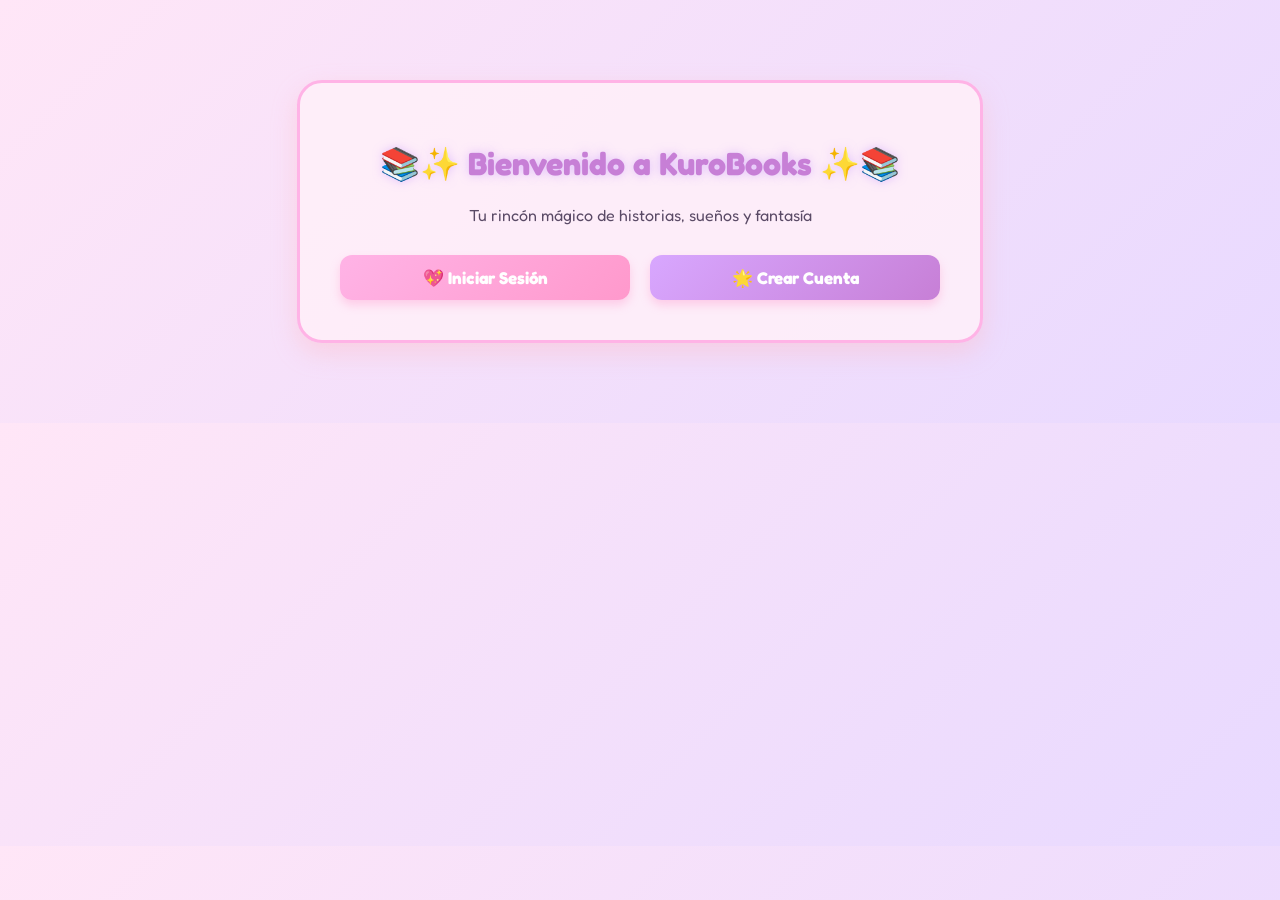
<file: index.html>
<!DOCTYPE html>
<html lang="es">
<head>
    <meta charset="UTF-8">
    <title>KuroBooks ✨</title>
    <link rel="stylesheet" href="estilos.css">
</head>
<body>

<div class="welcome-contenedor">
    <h1 class="titulo-kawaii">📚✨ Bienvenido a KuroBooks ✨📚</h1>
    <p class="subtitulo">Tu rincón mágico de historias, sueños y fantasía</p>

    <div class="botones-welcome">
        <a href="login.html" class="btn">💖 Iniciar Sesión</a>
        <a href="registro.html" class="btn btn-secundario">🌟 Crear Cuenta</a>
    </div>
</div>

</body>
</html>
</file>
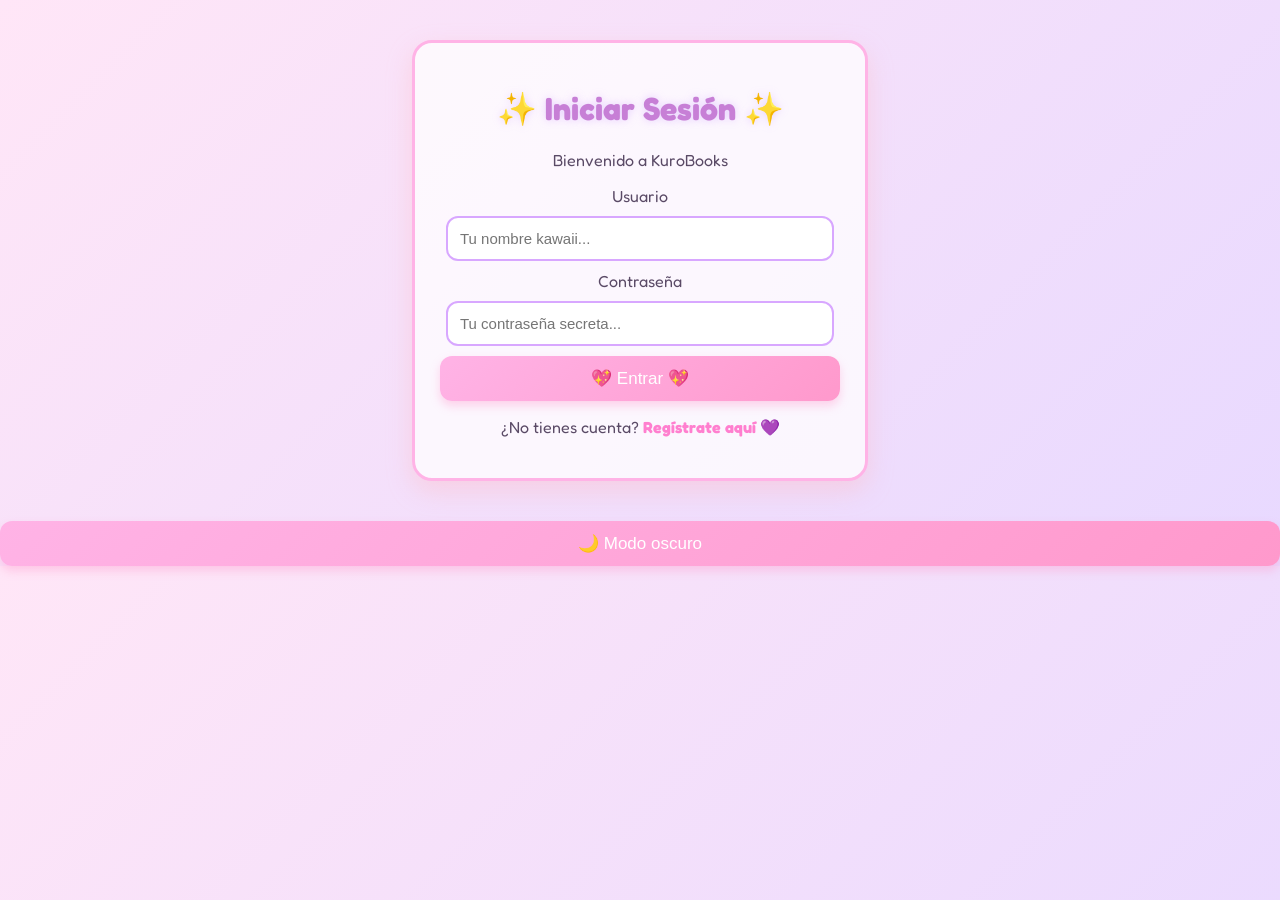
<file: corazones-y-estrellas.html>
<!DOCTYPE html>
<html lang="es">
<head>
    <meta charset="UTF-8">
    <title>Corazones y Estrellas ✨</title>
    <link rel="stylesheet" href="estilos.css">
</head>
<body>

<script>
    if (localStorage.getItem("logeado") !== "true") {
        window.location.href = "login.html";
    }
</script>

<div class="barra-estado">
    <span class="estado-texto">💖 Corazones y Estrellas ✨</span>

    <div class="estado-botones">
        <button onclick="toggleDarkMode()">🌙 Modo oscuro</button>
        <button onclick="logout()">🚪 Cerrar sesión</button>
    </div>
</div>

<header>
    <h1>💖 Corazones y Estrellas ✨</h1>
    <p>Un libro lleno de magia, ternura y luz pastel.</p>
</header>

<section class="contenido">
    <h2>Capítulo 1 — Brillo en el Cielo</h2>
    <p>Aquí puedes escribir tu historia kawaii.</p>
</section>

<footer style="text-align:center; margin-top:40px;">
    <a href="index.html">⬅️ Volver a KuroBooks</a>
</footer>

<script>
function logout() {
    localStorage.setItem("logeado", "false");
    window.location.href = "login.html";
}
function toggleDarkMode() {
    document.body.classList.toggle("dark-mode");
}
</script>
<button onclick="toggleDarkMode()">🌙 Modo oscuro</button>
<script>
function toggleDarkMode() {
    const body = document.body;
    body.classList.toggle("dark-mode");

    // Guardar estado
    if (body.classList.contains("dark-mode")) {
        localStorage.setItem("modoOscuro", "true");
    } else {
        localStorage.setItem("modoOscuro", "false");
    }
}

// Activar automáticamente si estaba guardado
window.onload = function() {
    if (localStorage.getItem("modoOscuro") === "true") {
        document.body.classList.add("dark-mode");
    }
};
</script>
<script>
function toggleDarkMode() {
    const body = document.body;
    body.classList.toggle("dark-mode");

    // Guardar estado
    if (body.classList.contains("dark-mode")) {
        localStorage.setItem("modoOscuro", "true");
    } else {
        localStorage.setItem("modoOscuro", "false");
    }
}

// Activar automáticamente si estaba guardado
window.onload = function() {
    if (localStorage.getItem("modoOscuro") === "true") {
        document.body.classList.add("dark-mode");
    }
};
</script>


</body>
</html>
</file>
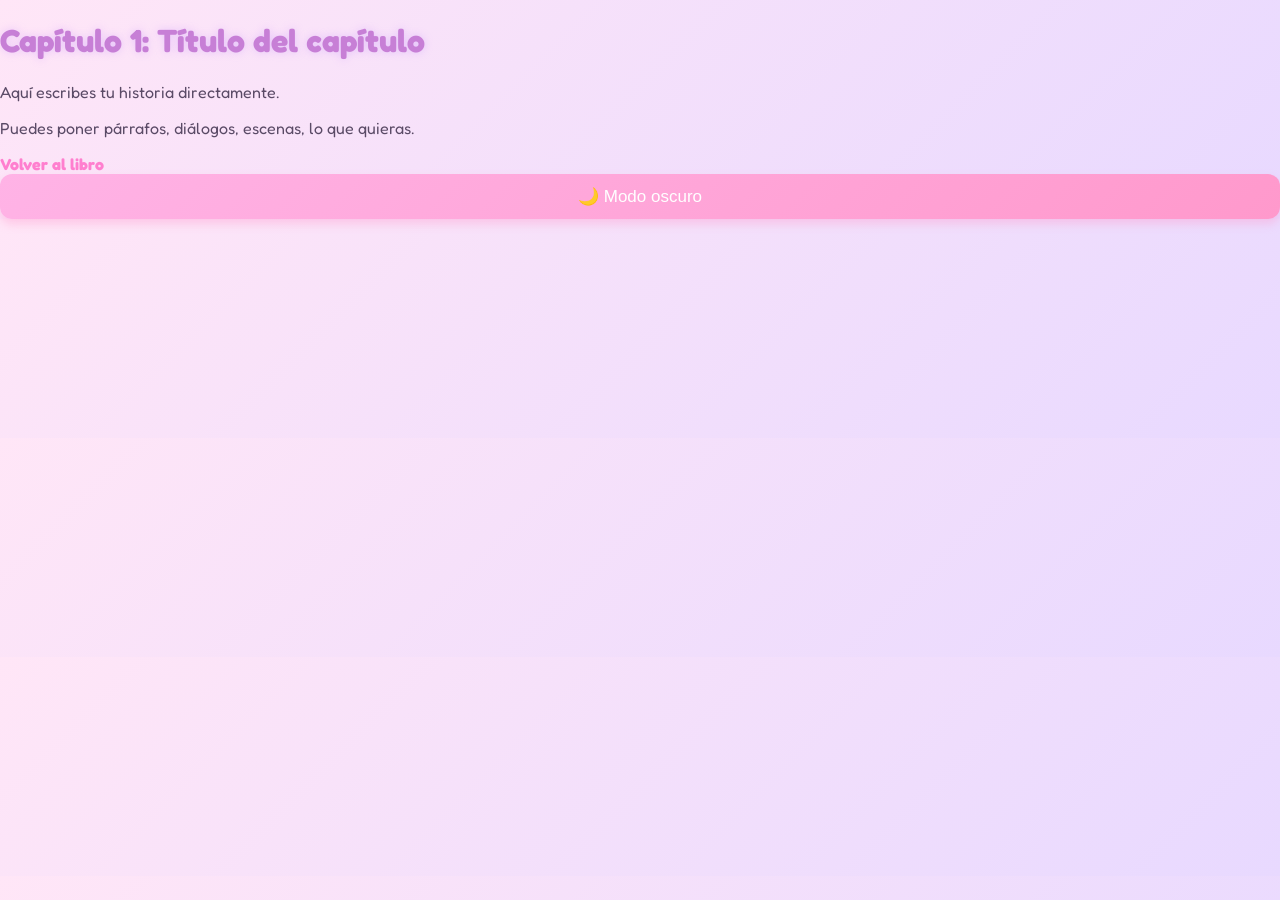
<file: libro1-capitulo1.html>
<!DOCTYPE html>
<html lang="es">
<head>
    <meta charset="UTF-8">
    <title>Capítulo 1</title>
    <link rel="stylesheet" href="estilos.css">
</head>
<body>
    <header>
        <h1>Capítulo 1: Título del capítulo</h1>
    </header>

    <article class="contenido">
        <p>Aquí escribes tu historia directamente.</p>
        <p>Puedes poner párrafos, diálogos, escenas, lo que quieras.</p>
    </article>

    <footer>
        <a href="libro1.html">Volver al libro</a>
    </footer>
    <script>
function toggleDarkMode() {
    const body = document.body;
    body.classList.toggle("dark-mode");

    // Guardar estado
    if (body.classList.contains("dark-mode")) {
        localStorage.setItem("modoOscuro", "true");
    } else {
        localStorage.setItem("modoOscuro", "false");
    }
}

// Activar automáticamente si estaba guardado
window.onload = function() {
    if (localStorage.getItem("modoOscuro") === "true") {
        document.body.classList.add("dark-mode");
    }
};
</script>

</body>
</html>
<button onclick="toggleDarkMode()">🌙 Modo oscuro</button>
</file>
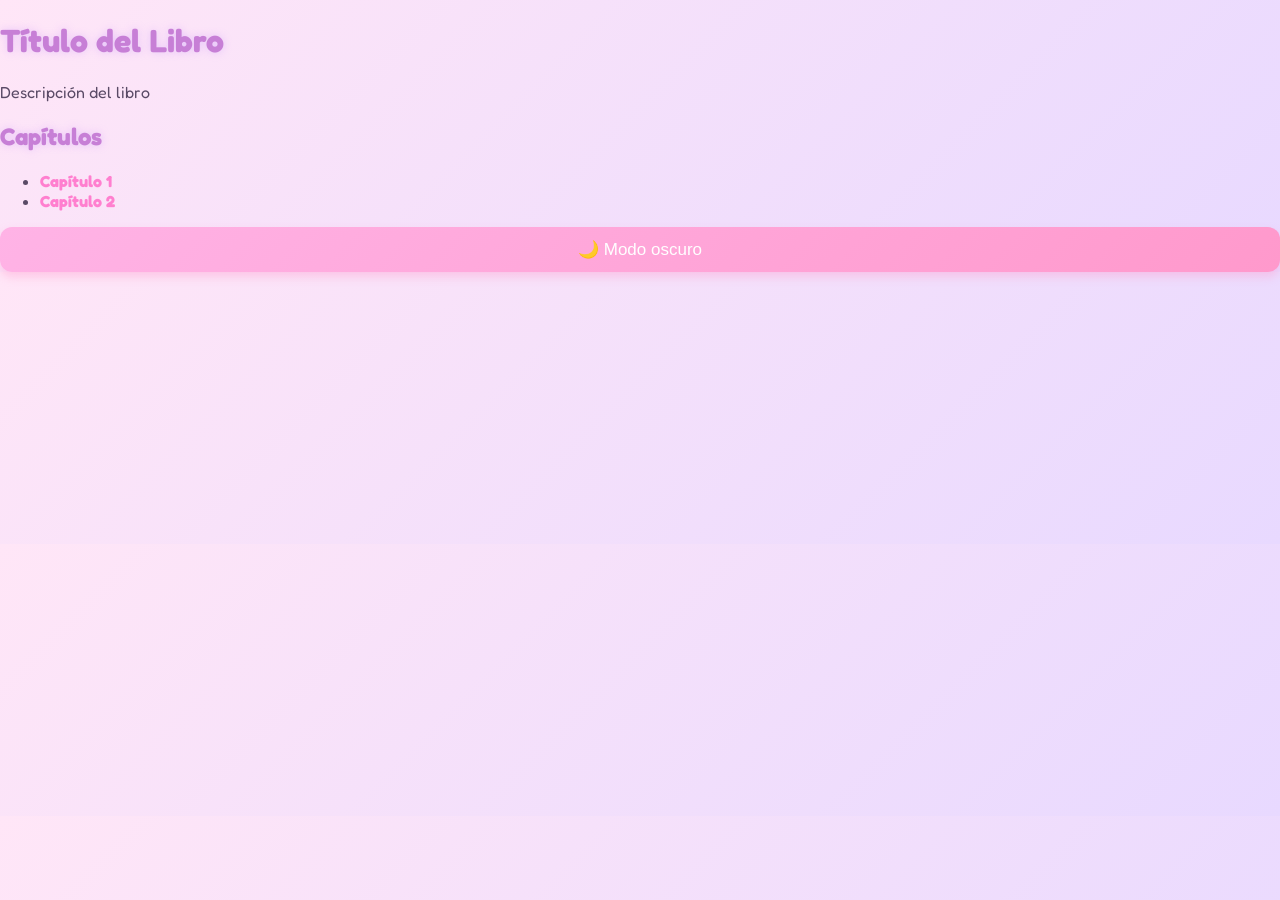
<file: libro1.html>
<!DOCTYPE html>
<html lang="es">
<head>
    <meta charset="UTF-8">
    <title>Libro 1</title>
    <link rel="stylesheet" href="estilos.css">
</head>
<body>
    <header>
        <h1>Título del Libro</h1>
        <p>Descripción del libro</p>
    </header>

    <section class="capitulos">
        <h2>Capítulos</h2>
        <ul>
            <li><a href="libro1-capitulo1.html">Capítulo 1</a></li>
            <li><a href="libro1-capitulo2.html">Capítulo 2</a></li>
        </ul>
    </section>
    <script>
function toggleDarkMode() {
    const body = document.body;
    body.classList.toggle("dark-mode");

    // Guardar estado
    if (body.classList.contains("dark-mode")) {
        localStorage.setItem("modoOscuro", "true");
    } else {
        localStorage.setItem("modoOscuro", "false");
    }
}

// Activar automáticamente si estaba guardado
window.onload = function() {
    if (localStorage.getItem("modoOscuro") === "true") {
        document.body.classList.add("dark-mode");
    }
};
</script>

</body>
</html>
<button onclick="toggleDarkMode()">🌙 Modo oscuro</button>
</file>
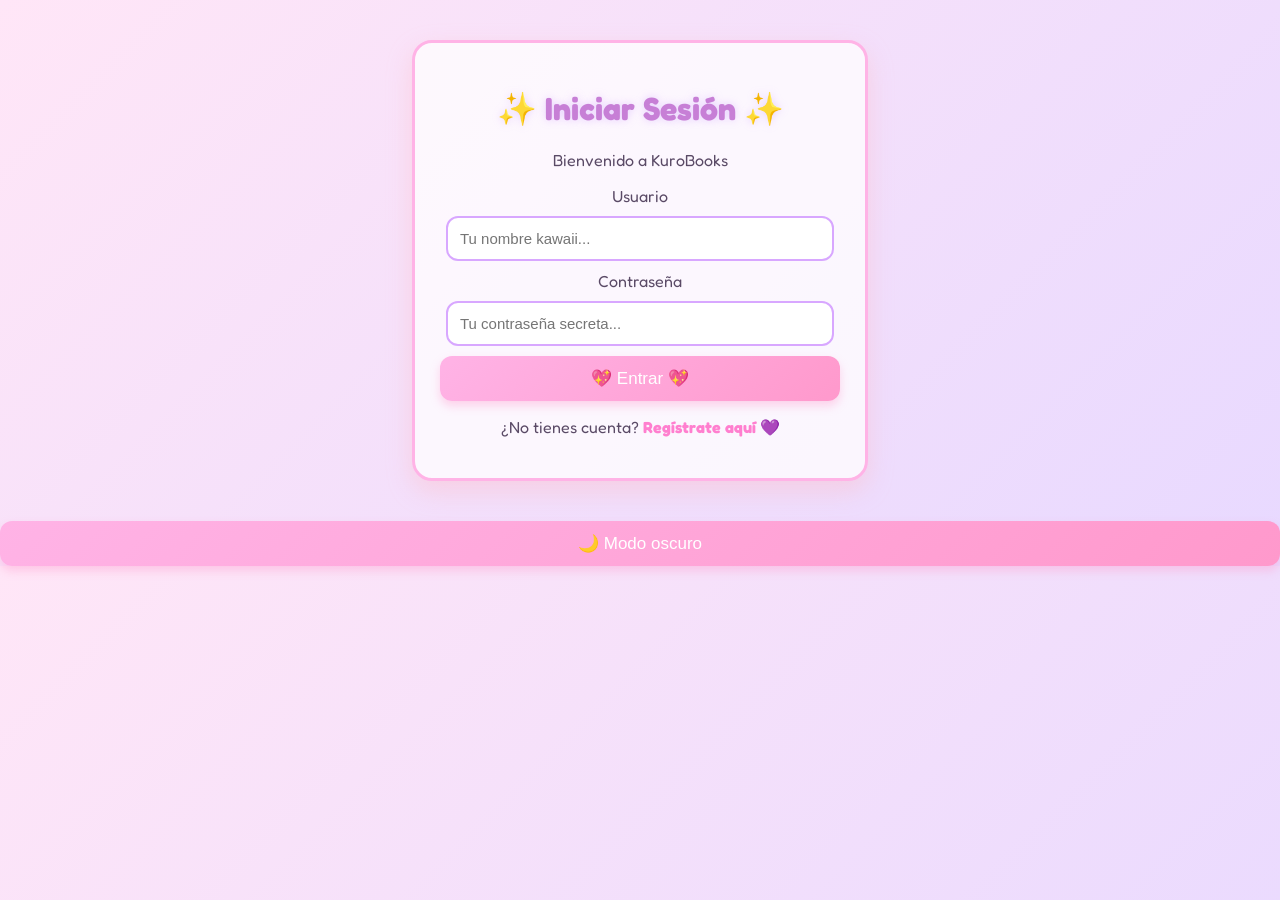
<file: login.html>
<!DOCTYPE html>
<html lang="es">
<head>
    <meta charset="UTF-8">
    <title>Iniciar Sesión ✨</title>
    <link rel="stylesheet" href="estilos.css">
</head>
<body>

<div class="login-contenedor">
    <h1>✨ Iniciar Sesión ✨</h1>
    <p class="subtitulo">Bienvenido a KuroBooks</p>

    <form onsubmit="return login()">
        <label for="usuario">Usuario</label>
        <input type="text" id="usuario" placeholder="Tu nombre kawaii..." required>

        <label for="password">Contraseña</label>
        <input type="password" id="password" placeholder="Tu contraseña secreta..." required>

        <button type="submit">💖 Entrar 💖</button>
    </form>

    <p class="registro-link">
        ¿No tienes cuenta?
        <a href="index.html">Regístrate aquí 💜</a>
    </p>
</div>

<script>
function login() {
    const user = document.getElementById("usuario").value;
    const pass = document.getElementById("password").value;

    const userGuardado = localStorage.getItem("usuario");
    const passGuardada = localStorage.getItem("password");

    if (user === userGuardado && pass === passGuardada) {
        localStorage.setItem("logeado", "true");
        window.location.href = "inicio.html";
        return false;
    } else {
        alert("Usuario o contraseña incorrectos 💔");
        return false;
    }
}
</script>

</body>
</html>

<button onclick="toggleDarkMode()">🌙 Modo oscuro</button>
</file>
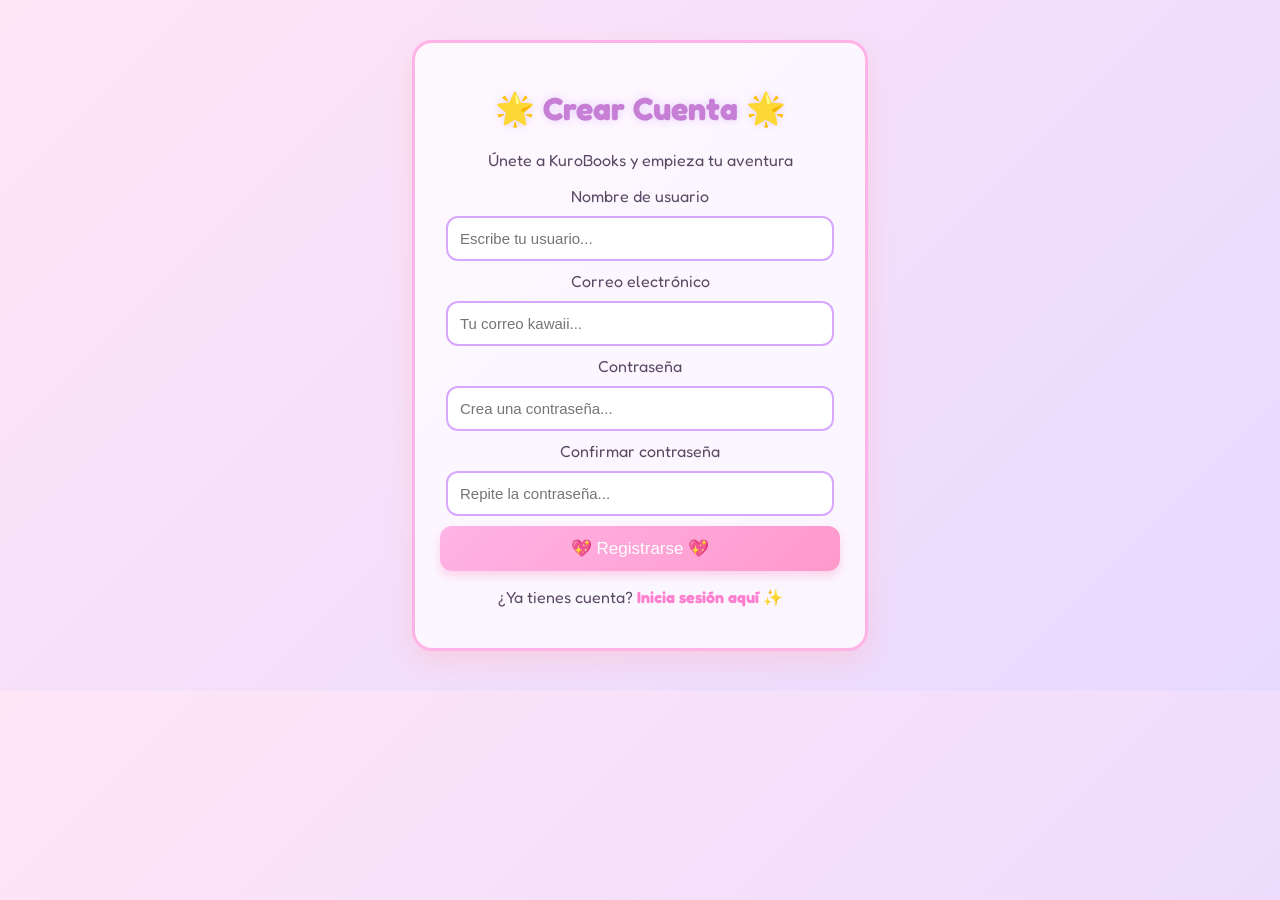
<file: registro.html>
<!DOCTYPE html>
<html lang="es">
<head>
    <meta charset="UTF-8">
    <title>Crear Cuenta ✨</title>
    <link rel="stylesheet" href="estilos.css">
</head>
<body>

<div class="registro-contenedor">
    <h1>🌟 Crear Cuenta 🌟</h1>
    <p class="subtitulo">Únete a KuroBooks y empieza tu aventura</p>

    <form onsubmit="return registrar()">
        <label for="usuario">Nombre de usuario</label>
        <input type="text" id="usuario" placeholder="Escribe tu usuario..." required>

        <label for="email">Correo electrónico</label>
        <input type="email" id="email" placeholder="Tu correo kawaii..." required>

        <label for="password">Contraseña</label>
        <input type="password" id="password" placeholder="Crea una contraseña..." required>

        <label for="password2">Confirmar contraseña</label>
        <input type="password" id="password2" placeholder="Repite la contraseña..." required>

        <button type="submit">💖 Registrarse 💖</button>
    </form>

    <p class="login-link">
        ¿Ya tienes cuenta?
        <a href="login.html">Inicia sesión aquí ✨</a>
    </p>
</div>

<script>
function registrar() {
    const user = document.getElementById("usuario").value;
    const email = document.getElementById("email").value;
    const pass = document.getElementById("password").value;
    const pass2 = document.getElementById("password2").value;

    if (pass !== pass2) {
        alert("Las contraseñas no coinciden 💔");
        return false;
    }

    localStorage.setItem("usuario", user);
    localStorage.setItem("email", email);
    localStorage.setItem("password", pass);

    alert("Cuenta creada con éxito 💜");
    window.location.href = "login.html";
    return false;
}
</script>

</body>
</html>
</file>
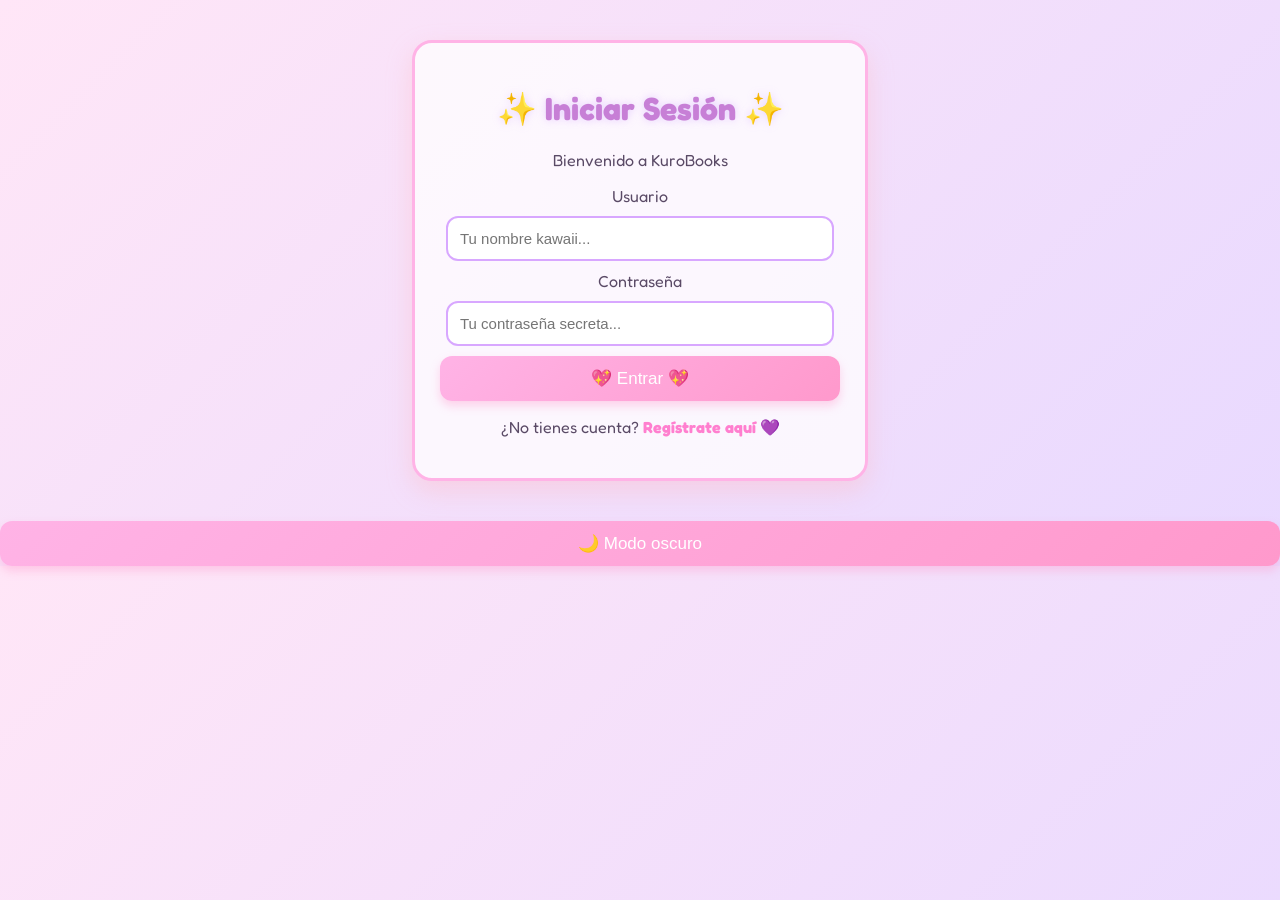
<file: suenos-de-lavanda.html>
<!DOCTYPE html>
<html lang="es">
<head>
    <meta charset="UTF-8">
    <title>Sueños de Lavanda ✨</title>
    <link rel="stylesheet" href="estilos.css">
</head>
<body>

<!-- BLOQUEO: si no está logeado, redirige al login -->
<script>
    if (localStorage.getItem("logeado") !== "true") {
        window.location.href = "login.html";
    }
</script>

<!-- BARRA DE ESTADO -->
<div class="barra-estado">
    <span class="estado-texto">☁️ Sueños de Lavanda — Relatos Pastel ✨</span>

    <div class="estado-botones">
        <button onclick="toggleDarkMode()">🌙 Modo oscuro</button>
        <button onclick="logout()">🚪 Cerrar sesión</button>
    </div>
</div>

<header>
    <h1>💜 Sueños de Lavanda 💜</h1>
    <p>Relatos suaves, mágicos y llenos de ternura pastel.</p>
</header>

<section class="libros">

    <article class="libro">
        <h2>🌙 Relato 1: Noche de Nubes</h2>
        <p>Una historia suave como la lavanda bajo la luna.</p>
        <a href="#">Leer relato</a>
    </article>

    <article class="libro">
        <h2>✨ Relato 2: Estrellas de Azúcar</h2>
        <p>Un viaje dulce entre constelaciones pastel.</p>
        <a href="#">Leer relato</a>
    </article>

    <article class="libro">
        <h2>☁️ Relato 3: Susurros de Algodón</h2>
        <p>Un cuento que flota como una nube rosada.</p>
        <a href="#">Leer relato</a>
    </article>

</section>

<footer style="text-align:center; margin-top:40px;">
    <a href="index.html">⬅️ Volver a KuroBooks</a>
</footer>

<script>
function logout() {
    localStorage.setItem("logeado", "false");
    window.location.href = "login.html";
}

function toggleDarkMode() {
    document.body.classList.toggle("dark-mode");
}
</script>
    <script>
function toggleDarkMode() {
    const body = document.body;
    body.classList.toggle("dark-mode");

    // Guardar estado
    if (body.classList.contains("dark-mode")) {
        localStorage.setItem("modoOscuro", "true");
    } else {
        localStorage.setItem("modoOscuro", "false");
    }
}

// Activar automáticamente si estaba guardado
window.onload = function() {
    if (localStorage.getItem("modoOscuro") === "true") {
        document.body.classList.add("dark-mode");
    }
};
</script>


</body>
</html>
<button onclick="toggleDarkMode()">🌙 Modo oscuro</button>
</file>
<file: estilos.css>
/* ---------------------------------------------------
   🌸 KuroBooks — Estilo Pastel Kawaii
   --------------------------------------------------- */

/* Fuente kawaii */
@import url('https://fonts.googleapis.com/css2?family=Fredoka:wght@300;400;500;600&display=swap');

body {
    margin: 0;
    padding: 0;
    font-family: 'Fredoka', sans-serif;
    background: linear-gradient(135deg, #ffe6f7, #e8d9ff);
    color: #5a4a66;
    transition: 0.3s ease;
}

/* Contenedores generales */
.contenedor, .login-contenedor, .registro-contenedor, .card {
    background: rgba(255, 255, 255, 0.75);
    border-radius: 20px;
    padding: 25px;
    max-width: 400px;
    margin: 40px auto;
    border: 3px solid #ffb3e6;
    box-shadow: 0 10px 25px rgba(255, 182, 193, 0.4);
    text-align: center;
}

/* Títulos */
h1, h2, h3 {
    color: #c77fd6;
    text-shadow: 0 0 8px rgba(200, 150, 255, 0.4);
}

/* Inputs */
input, textarea, select {
    width: 90%;
    padding: 12px;
    margin: 10px 0;
    border-radius: 12px;
    border: 2px solid #d8a7ff;
    background: #fff;
    font-size: 15px;
}

/* Botones */
button, .btn {
    width: 100%;
    padding: 12px;
    background: linear-gradient(135deg, #ffb3e6, #ff99cc);
    border: none;
    border-radius: 12px;
    color: white;
    font-size: 17px;
    cursor: pointer;
    box-shadow: 0 5px 10px rgba(255, 153, 204, 0.4);
    transition: 0.3s;
}

button:hover, .btn:hover {
    transform: scale(1.05);
    background: linear-gradient(135deg, #ff99d6, #ff7fcf);
}

/* Enlaces */
a {
    color: #ff7fcf;
    font-weight: bold;
    text-decoration: none;
}

a:hover {
    text-shadow: 0 0 6px #ffb3e6;
}

/* Tarjetas de libros */
.card {
    max-width: 500px;
}

.card img {
    width: 100%;
    border-radius: 15px;
    margin-bottom: 15px;
}

/* Barra superior kawaii */
.topbar {
    width: 100%;
    padding: 12px;
    background: rgba(255, 200, 240, 0.7);
    border-bottom: 3px solid #ffb3e6;
    text-align: center;
    font-size: 18px;
    backdrop-filter: blur(6px);
}

/* Modo oscuro */
.dark-mode {
    background: linear-gradient(135deg, #2a2233, #1a1620);
    color: #f0d9ff;
}

.dark-mode .contenedor,
.dark-mode .login-contenedor,
.dark-mode .registro-contenedor,
.dark-mode .card {
    background: rgba(40, 30, 55, 0.7);
    border-color: #a86bd6;
    box-shadow: 0 10px 25px rgba(80, 50, 120, 0.5);
}

.dark-mode input {
    background: #3a2a4d;
    color: #f0d9ff;
    border-color: #b46cff;
}

.dark-mode button {
    background: linear-gradient(135deg, #b46cff, #8f4fd6);
}

.dark-mode a {
    color: #d8a7ff;
}

.welcome-contenedor {
    max-width: 600px;
    margin: 80px auto;
    background: rgba(255, 240, 250, 0.85);
    padding: 40px;
    border-radius: 25px;
    border: 3px solid #ffb3e6;
    box-shadow: 0 10px 25px rgba(255, 182, 193, 0.4);
    text-align: center;
}

.titulo-kawaii {
    font-size: 32px;
    color: #c77fd6;
    text-shadow: 0 0 10px rgba(200, 150, 255, 0.5);
}

.botones-welcome {
    margin-top: 30px;
    display: flex;
    justify-content: center;
    gap: 20px;
}

.btn-secundario {
    background: linear-gradient(135deg, #d8a7ff, #c77fd6);
}
</file>
